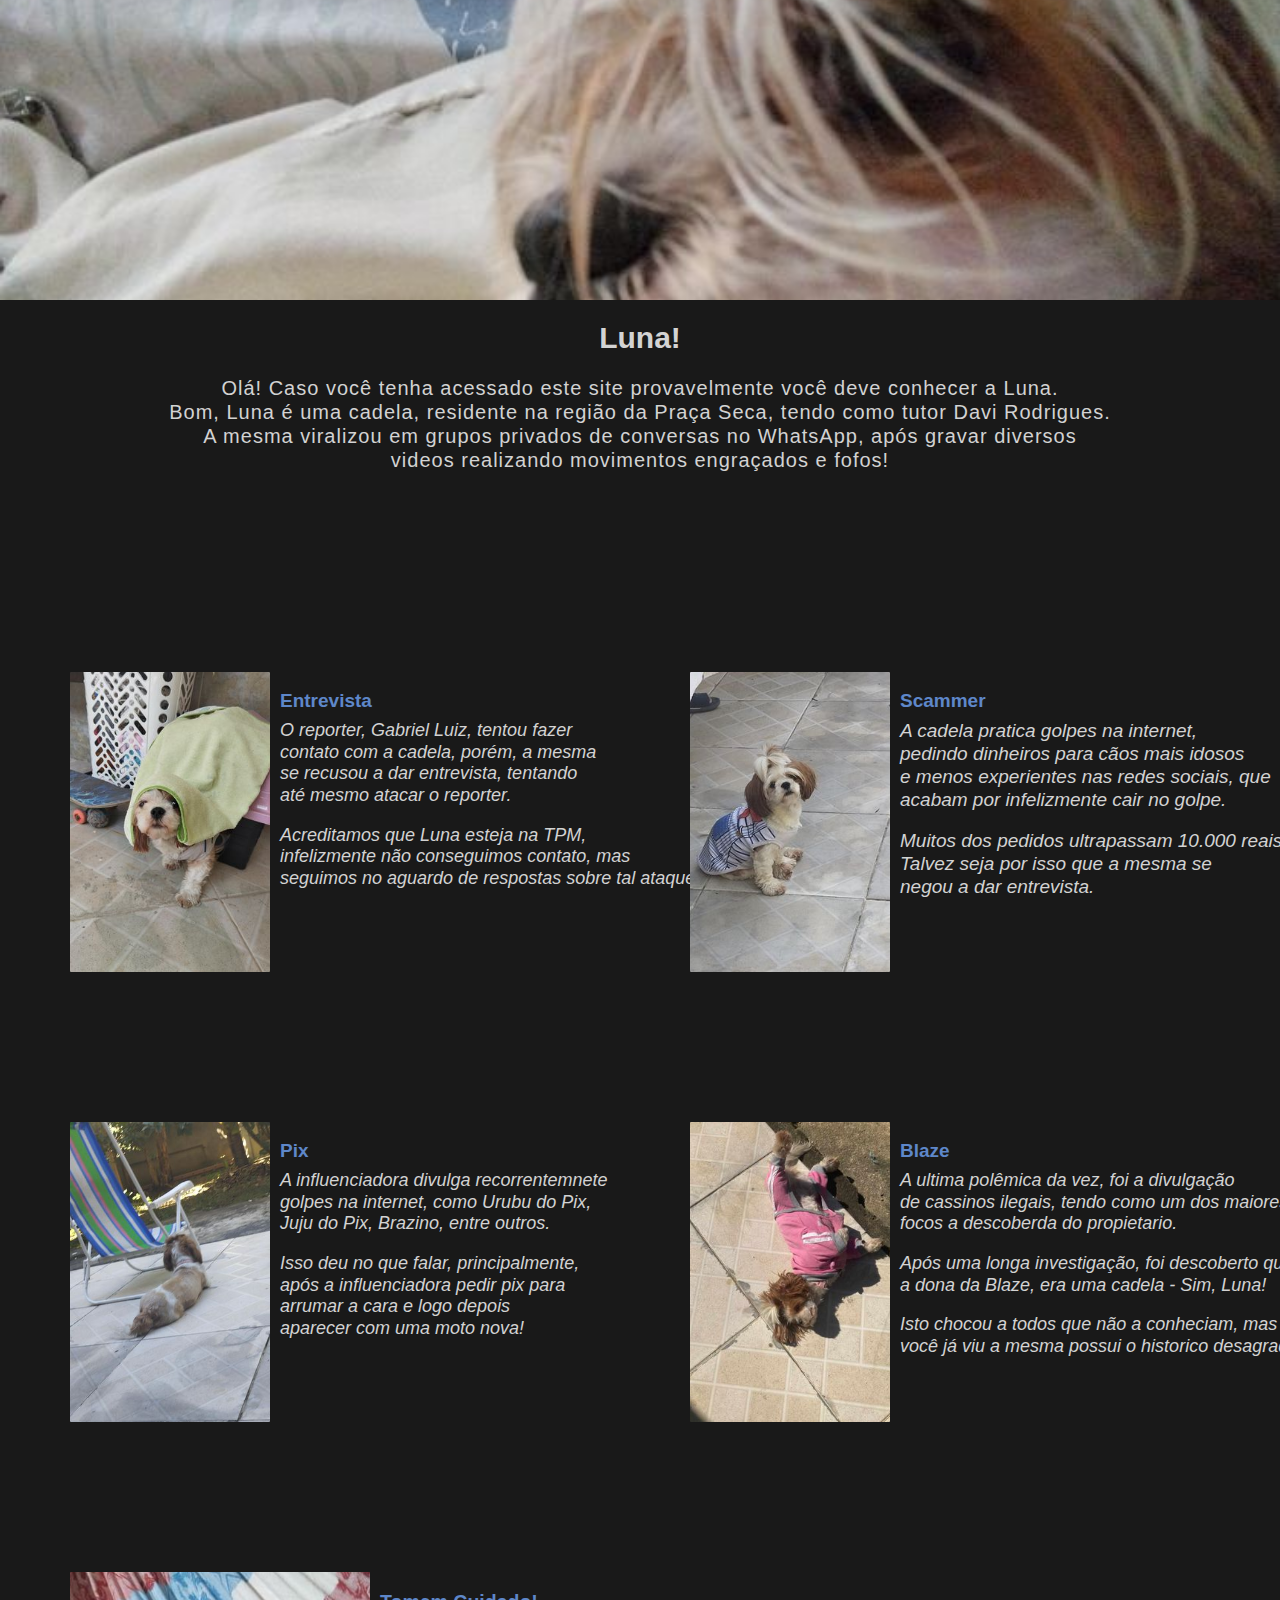
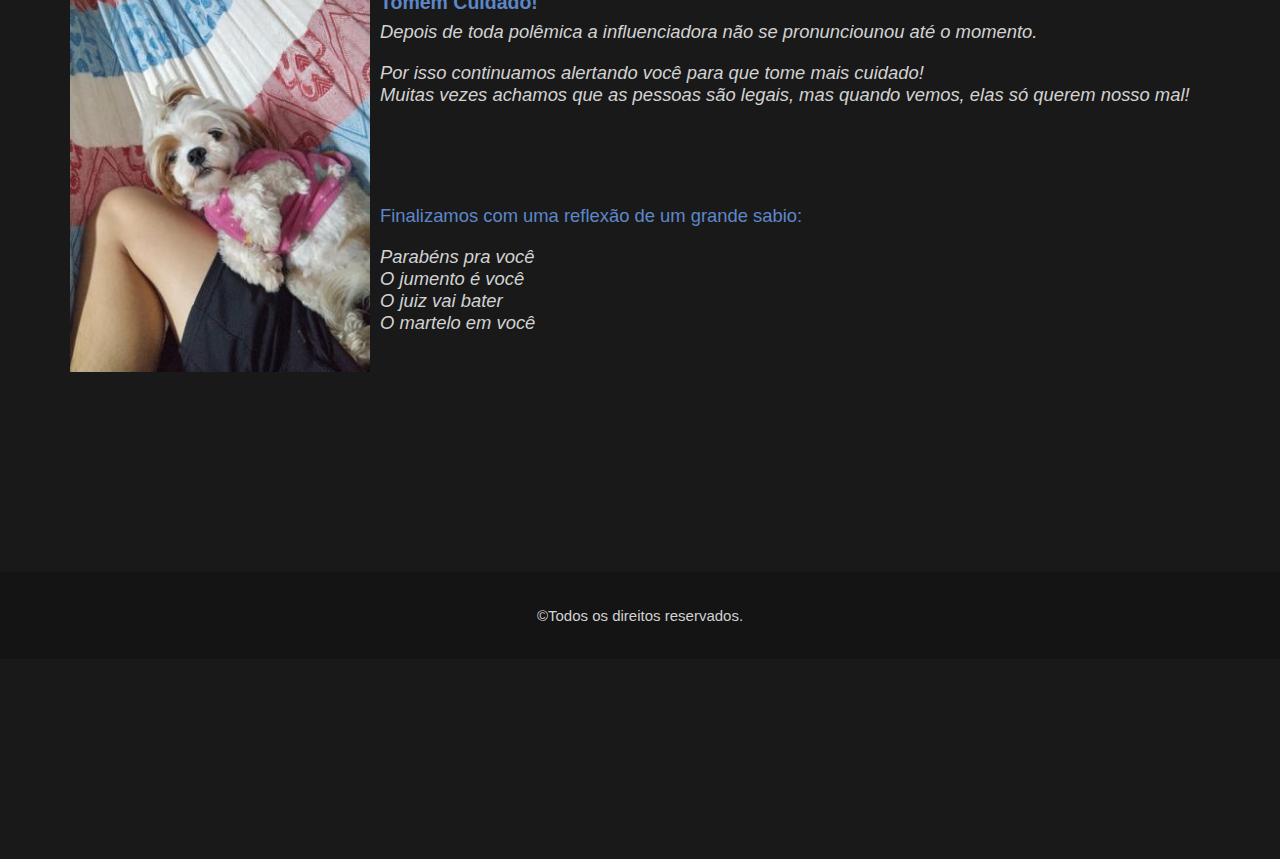
<file: login/index.html>
<!DOCTYPE html>
<html lang="en-US">
  <head>
    <link rel="icon" href="images/luna_icon.png" type="image/x-icon" />
    <meta property="og:image" content="images/luna(3).png">
    <link href="styles/geral.css" rel="stylesheet" />
    <link href="styles/banner.css" rel="stylesheet" />
    <link href="styles/titulos.css" rel="stylesheet" />
    <link href="styles/imagens.css" rel="stylesheet" />
    <link href="styles/textos.css" rel="stylesheet" />
    <link href="styles/cabeçalho.css" rel="stylesheet" />
    <meta charset="utf-8" />
    <meta name="viewport" content="width=device-width" />
    <link href="https://fonts.googleapis.com/css?family=Open+Sans" rel="stylesheet" />
    <title>Luna</title>
  </head>

  <body>

  <div class="banner-container">
    <img class="banner" src="images/luna(3).png">
  </div> 
   
  <h1>Luna!</h1>
    <div class="sub-titulo">
      <p>Olá! Caso você tenha acessado este site provavelmente você deve conhecer a Luna.<br>
      Bom, Luna é uma cadela, residente na região da Praça Seca, tendo como tutor Davi Rodrigues. <br>
      A mesma viralizou em grupos privados de conversas no WhatsApp, após gravar diversos <br> videos realizando movimentos engraçados e fofos!</p>
  </div>

  <div class="image-container">
   <img class="luna(1)" src="images/luna(1).png" alt="My test image" /> 
     <div class="text-container">
      <p class="titulo">Entrevista</p>
        <p><i>O reporter, Gabriel Luiz, tentou fazer <br> contato com a cadela, porém, a mesma <br> se recusou a dar entrevista, tentando <br> até mesmo atacar o reporter.</i></p>
        <p><i>Acreditamos que Luna esteja na TPM, <br> infelizmente não conseguimos contato, mas <br> seguimos no aguardo de respostas sobre tal ataque.</i></p>      
      </div>
  </div>
  <div class="image2-container">
    <img src="images/luna(2).png">
     <div class="text2-container">
      <p class="titulo2">Scammer</p>
       <p><i>A cadela pratica golpes na internet, <br> pedindo dinheiros para cãos mais idosos <br> e menos experientes nas redes sociais, que <br> acabam por infelizmente cair no golpe.</i></p>
       <p><i>Muitos dos pedidos ultrapassam 10.000 reais! <br> Talvez seja por isso que a mesma se <br> negou a dar entrevista.</i></p>
     </div>
  </div>

  <div class="image3-container">
    <img src="images/luna(4).png" /> 
      <div class="text3-container">
       <p class="titulo3">Pix</p>
         <p><i>A influenciadora divulga recorrentemnete <br> golpes na internet, como Urubu do Pix, <br> Juju do Pix, Brazino, entre outros.</i></p>
         <p><i>Isso deu no que falar, principalmente, <br> após a influenciadora pedir pix para <br> arrumar a cara e logo depois <br> aparecer com uma moto nova!</i></p>      
      </div>
  </div>

 <div class="image4-container">
   <img src="images/luna(5).png" /> 
     <div class="text4-container">
       <p class="titulo">Blaze</p>
         <p><i>A ultima polêmica da vez, foi a divulgação <br> de cassinos ilegais, tendo como um dos maiores <br> focos a descoberda do propietario.</i></p>
         <p><i>Após uma longa investigação, foi descoberto que <br> a dona da Blaze, era uma cadela - Sim, Luna!</i></p>    
         <p><i>Isto chocou a todos que não a conheciam, mas como <br> você já viu a mesma possui o historico desagradavel.</i></p>  
       </div>
  </div>

  <div class="image5-container">
    <img src="images/luna(6).png" /> 
      <div class="text5-container">
        <p class="titulo5">Tomem Cuidado!</p>
        <p><i>Depois de toda polêmica a influenciadora não se pronunciounou até o momento. </i></p>   
          <p><i>Por isso continuamos alertando você para que tome mais cuidado! <br> Muitas vezes achamos que as pessoas são legais, mas quando vemos, elas só querem nosso mal!</i></p>
          <p><i> </i></p>
          <p><i> </i></p>
          <p class="filosofia">Finalizamos com uma reflexão de um grande sabio:</p>
          <p><i>Parabéns pra você <br> O jumento é você <br> O juiz vai bater <br> O martelo em você </i></p>
        </div>
   </div>

   <footer>
    <p>&copy;Todos os direitos reservados.</p>
  </footer>
  </body>
</html>
</file>
<file: login/styles/geral.css>
html { /*Configurações Página*/
  background-color: #191919;
  color: rgba(255, 255, 255, 0.81);
  max-width: 100%;
  width: 100%;
  padding: 3px 2px;
  word-break: break-word;
  box-sizing: border-box;
  white-space: nowrap;
  text-overflow: ellipsis;
}

html { /*Configurações Fontes*/
  font-size: 50px; 
  font-family: ui-sans-serif, -apple-system, BlinkMacSystemFont, "Segoe UI", Helvetica, "Apple Color Emoji", Arial, sans-serif, "Segoe UI Emoji", "Segoe UI Symbol";
}

img { /* Configurações Imagens Geral*/
  object-fit: cover;
  border-radius: 1px;
  pointer-events: auto;
}
</file>
<file: login/styles/banner.css>
.banner { /* Banner Imagem*/
    width: 100%;
    height: auto;
    display: block;
    object-fit: cover;
    object-position: center top; /* Ajuste o posicionamento vertical conforme necessário */
  }
  
  html, /*Mexe no Tamanho da Página?*/
  body { 
    margin: 0;
    padding: 0;
  }
  
  .banner-container { /* Banner Div*/
    position: relative;
    width: 100%;
    height: 500px; /* Ajuste a altura do banner conforme necessário */
    overflow: hidden;
    margin-top: -200px;
  }
</file>
<file: login/styles/titulos.css>
h1 { /* Configurações Titulo*/
    color: rgba(255, 255, 255, 0.81);
    font-weight: 700;
    line-height: 1.2;
    font-size: 30px;
    text-align: center;
}
  
.sub-titulo { /* Configurações Sub-Titulo*/ 
    font-size: 20px;
    line-height: 1.2;
    letter-spacing: 1px;
    text-align: center;
    color: rgba(255, 255, 255, 0.81);
}
</file>
<file: login/styles/imagens.css>
.image-container { /* Configurações Imagem*/
 display: flex;
 margin-bottom: 10px; /* Ajuste o espaçamento inferior conforme necessário */
 margin-top: 200px;
 margin-left: 70px; /* Ajuste o espaçamento esquerdo conforme necessário */
}
 
.image-container img { /* Configurações Tamanho Imagem*/
 width: 200px;   
 height: 300px;
}

.image2-container { /* Configurações Imagem*/
 display: flex;
 margin-bottom: -50px; /* Ajuste o espaçamento inferior conforme necessário */
 margin-top: -310px; /* Sobe a Imagem*/
 margin-left: 690px; /* Ajuste o espaçamento esquerdo conforme necessário */
}
    
.image2-container img { /* Configurações Tamanho Imagem*/
 width: 200px;  
 height: 300px; /* Defina a altura desejada */
}

.image3-container { /* Configurações Imagem*/
 display: flex;
 margin-bottom: 10px; /* Ajuste o espaçamento inferior conforme necessário */
 margin-top: 200px;
 margin-left: 70px; /* Ajuste o espaçamento esquerdo conforme necessário */
}
       
 .image3-container img { /* Configurações Tamanho Imagem*/
 width: 200px;  
 height: 300px;
}
   
.image4-container { /* Configurações Imagem*/
 display: flex;
 margin-bottom: -50px; /* Ajuste o espaçamento inferior conforme necessário */
 margin-top: -310px; /* Sobe a Imagem*/
 margin-left: 690px; /* Ajuste o espaçamento esquerdo conforme necessário */
}
       
.image4-container img { /* Configurações Tamanho Imagem*/
 width: 200px;  
 height: 300px; /* Defina a altura desejada */
}
   
.image5-container { /* Configurações Imagem*/
    display: flex;
    margin-bottom: 10px; /* Ajuste o espaçamento inferior conforme necessário */
    margin-top: 200px;
    margin-left: 70px; /* Ajuste o espaçamento esquerdo conforme necessário */
}

.image5-container img { /* Configurações Tamanho Imagem*/
width: 300px;  
height: 400px; /* Defina a altura desejada */
}
</file>
<file: login/styles/textos.css>
.text-container { /* Configurações Texto */
  margin-left: 10px; /* Ajuste o espaçamento esquerdo conforme necessário */
  margin-top: 10px; /*Leva o texto para cima */
  text-align: center; 
  font-size: 18px;
  text-indent: 20px; /* Recuo do primeiro linha */
  text-align: justify; /* Alinhamento justificado */
  line-height: 1.2; /* Espaçamento entre linhas */
  text-indent: 0;
}
  
.titulo {
 font-weight: 600;
 color: rgba(94, 135, 201, 1);
 fill: rgba(94, 135, 201, 1);
 font-size: 19px;
 margin-left: 0px; /* Ajuste o espaçamento esquerdo conforme necessário */
 line-height: 0; /* Espaçamento entre linhas */
}

.text2-container { /* Configurações Texto */
  margin-left: 10px; /* Ajuste o espaçamento esquerdo conforme necessário */
  margin-top: 10px; /*Leva o texto para cima */
  text-align: center; 
  font-size: 19px;
  text-indent: 20px; /* Recuo do primeiro linha */
  text-align: justify; /* Alinhamento justificado */
  line-height: 1.2; /* Espaçamento entre linhas */
  text-indent: 0;
}
  
.titulo2 {
 font-weight: 600;
 color: rgba(94, 135, 201, 1);
 fill: rgba(94, 135, 201, 1);
 font-size: 19px;
 margin-left: 0px; /* Ajuste o espaçamento esquerdo conforme necessário */
 line-height: 0; /* Espaçamento entre linhas */
}

.text3-container { /* Configurações Texto */
  margin-left: 10px; /* Ajuste o espaçamento esquerdo conforme necessário */
  margin-top: 10px; /*Leva o texto para cima */
  text-align: center; 
  font-size: 18px;
  text-indent: 20px; /* Recuo do primeiro linha */
  text-align: justify; /* Alinhamento justificado */
  line-height: 1.2; /* Espaçamento entre linhas */
  text-indent: 0;
}
  
.titulo3 {
 font-weight: 600;
 color: rgba(94, 135, 201, 1);
 fill: rgba(94, 135, 201, 1);
 font-size: 19px;
 margin-left: 0px; /* Ajuste o espaçamento esquerdo conforme necessário */
 line-height: 0; /* Espaçamento entre linhas */
}

.text4-container { /* Configurações Texto */
  margin-left: 10px; /* Ajuste o espaçamento esquerdo conforme necessário */
  margin-top: 10px; /*Leva o texto para cima */
  text-align: center; 
  font-size: 18px;
  text-indent: 20px; /* Recuo do primeiro linha */
  text-align: justify; /* Alinhamento justificado */
  line-height: 1.2; /* Espaçamento entre linhas */
  text-indent: 0;
}
  
.titulo4 {
 font-weight: 600;
 color: rgba(94, 135, 201, 1);
 fill: rgba(94, 135, 201, 1);
 font-size: 19px;
 margin-left: 0px; /* Ajuste o espaçamento esquerdo conforme necessário */
 line-height: 0; /* Espaçamento entre linhas */
}

.text5-container { /* Configurações Texto */
  margin-left: 10px; /* Ajuste o espaçamento esquerdo conforme necessário */
  margin-top: 10px; /*Leva o texto para cima */
  text-align: center; 
  font-size: 18.4px;
  text-indent: 20px; /* Recuo do primeiro linha */
  text-align: justify; /* Alinhamento justificado */
  line-height: 1.2; /* Espaçamento entre linhas */
  text-indent: 0;
}
.filosofia {
color: rgba(94, 135, 201, 1);
}
.titulo5 {
 font-weight: 600;
 color: rgba(94, 135, 201, 1);
 fill: rgba(94, 135, 201, 1);
 font-size: 19.5px;
 margin-left: 0px; /* Ajuste o espaçamento esquerdo conforme necessário */
 line-height: 0; /* Espaçamento entre linhas */
}
</file>
<file: login/styles/cabeçalho.css>
footer {
  background-color: rgb(20, 20, 20); /* Cor de fundo do footer */
  padding: 20px; /* Espaçamento interno do footer */
  text-align: center; /* Alinhamento do conteúdo do footer */
  font-size: 15px;
  margin-top: 200px;
}
</file>
